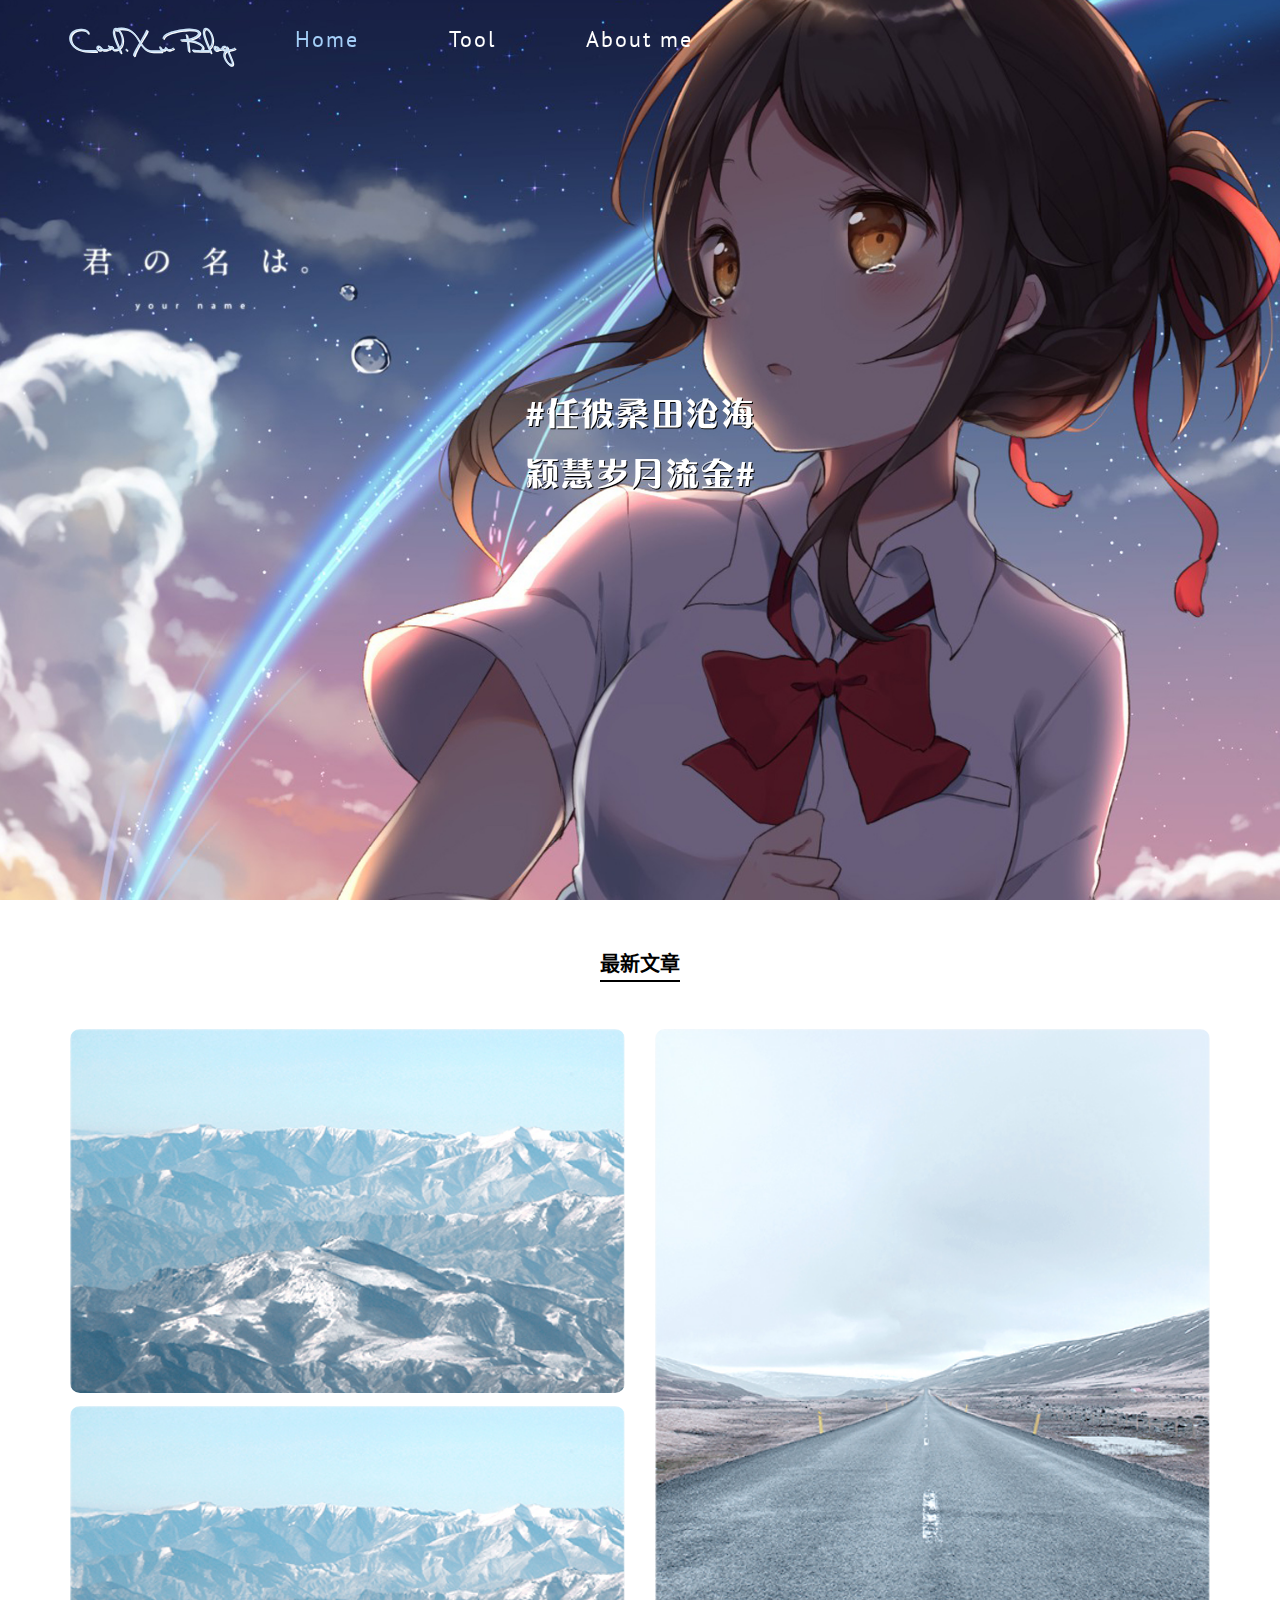
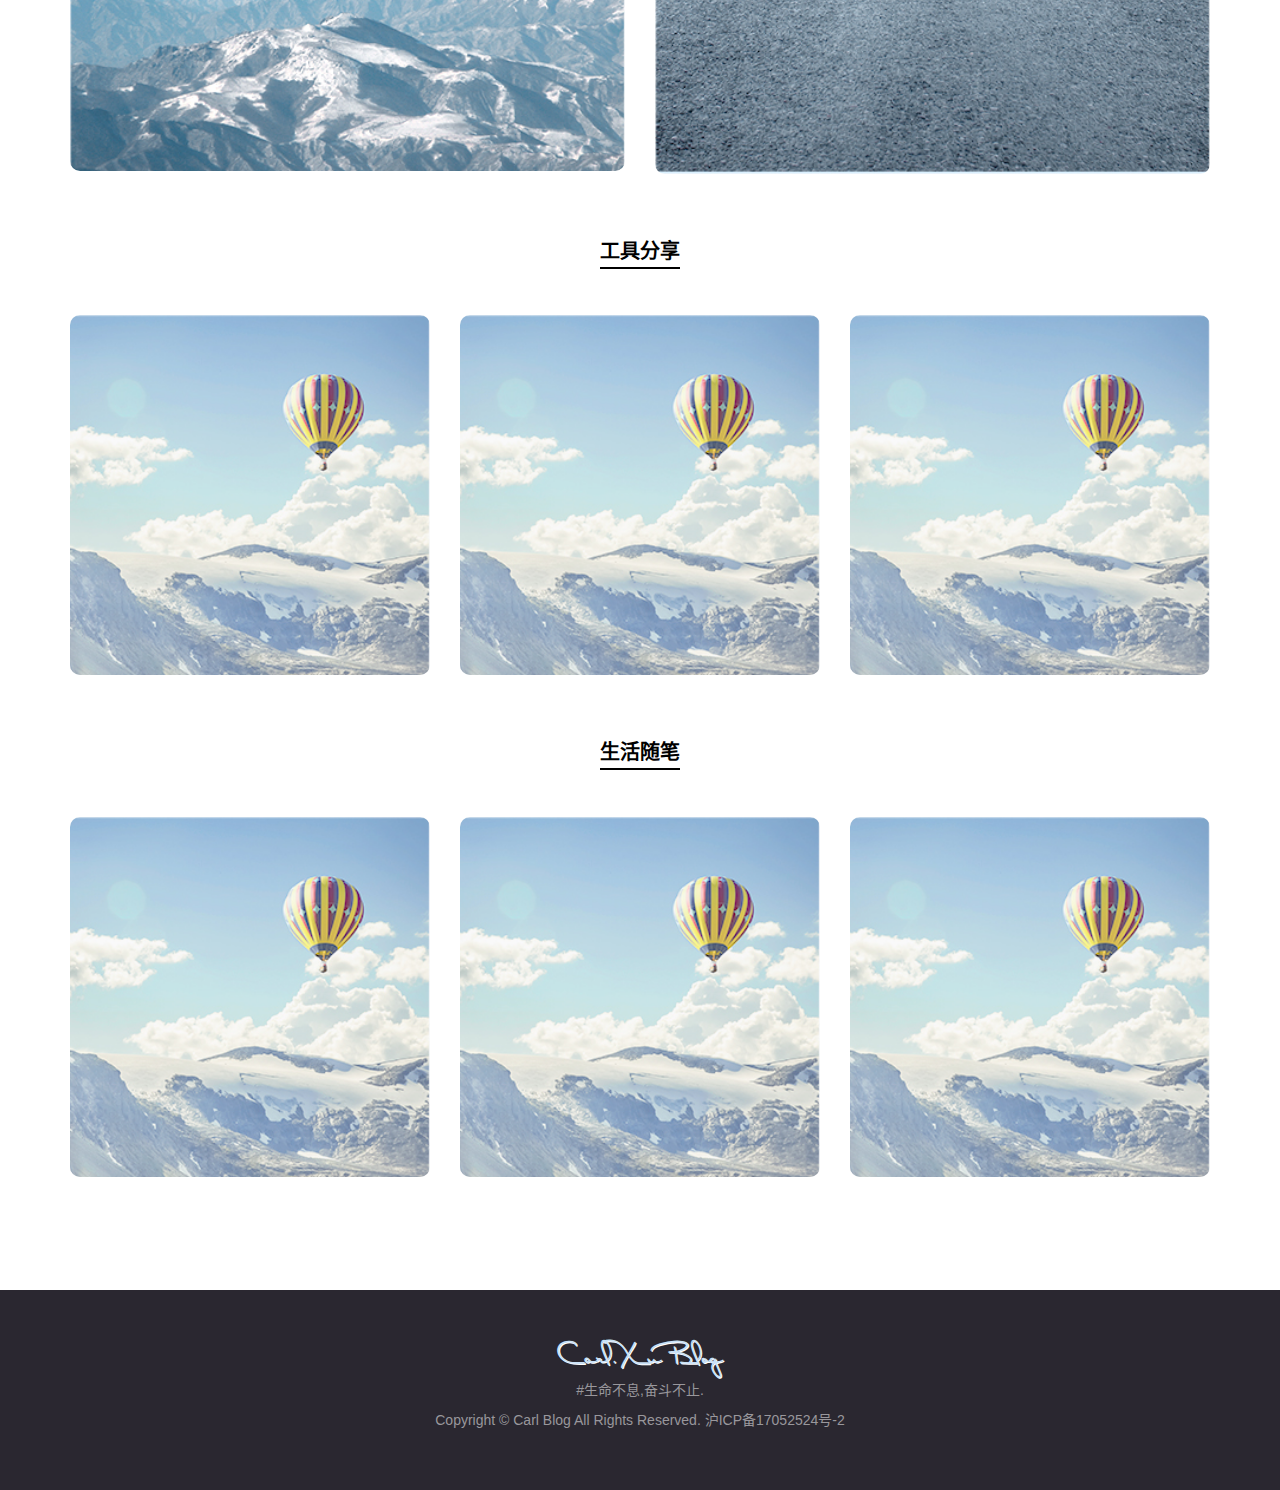
<file: index.html>
﻿<!DOCTYPE html>
<html lang="zh-cn">

<head>
    <meta charset="utf-8">
    <meta http-equiv="X-UA-Compatible" content="IE=edge">
    <meta name="viewport" content="width=device-width, initial-scale=1">
    <meta name="renderer" content="webkit">
    <meta name="keyword" content="carl,卡尔,许哲恒,博客,前端" />
    <meta name="description" content="Carl.Xu Blog">
    <title>Carl Blog | Web前端</title>
    <!-- <link href="/images/favicon.ico" rel="shortcut icon" /> -->
    <link href="css/reset.css" rel="stylesheet" />
    <link href="css/bootstrap.min.css" rel="stylesheet" />
    <link href="css/com.css" rel="stylesheet" />
    <script src="js/jquery-2.1.3.min.js"></script>
    <script src="js/bootstrap.min.js"></script>
    <script src="./js/com.js"></script>
    <!--[if lt IE 9]>
        <script src="js/html5shiv.min.js"></script>
        <script src="js/respond.min.js"></script>
    <![endif]-->
</head>

<body>
    <nav class="navbar navbar-default navbar-fixed-top">
        <div class="container">
            <div class="navbar-header">
                <button type="button" class="navbar-toggle collapsed" data-toggle="collapse" data-target="#bs-example-navbar-collapse-1"
                    aria-expanded="false">
                    <span class="sr-only">Toggle navigation</span>
                    <span class="icon-bar"></span>
                    <span class="icon-bar"></span>
                    <span class="icon-bar"></span>
                </button>
                <h1><a class="navbar-brand logo" href="javascript:void(0)">Carl.Xu Blog</a></h1>
            </div>
            <div class="collapse navbar-collapse" id="bs-example-navbar-collapse-1">
                <ul class="nav navbar-nav">
                    <li>
                        <a href="#" class="active" data-hover="首页">Home</a>
                    </li>
                    <li>
                        <a href="#" data-hover="工具">Tool</a>
                    </li>
                    <li>
                        <a href="#" data-hover="关于我">About me</a>
                    </li>
                </ul>
            </div>
        </div>
    </nav>
    <div class="banner">
        <ul>
            <li>
                <p>#任彼桑田沧海</p>
                <p>颖慧岁月流金#</p>
            </li>
        </ul>
    </div>
    <div class="container pic">
        <div class="title-general">
            <span>最新文章</span>
        </div>
        <div class="row">
            <div class="col-md-6 ">
                <div>
                    <img src="./img/temp.jpg" alt="" class="first-img">
                    <div class="cover"></div>
                </div>
                <div>
                    <img src="./img/temp.jpg" alt="">
                    <div class="cover"></div>
                </div>
            </div>
            <div class="col-md-6">
                <a href="#">
                    <div>
                        <img src="./img/temp2.jpg" alt="">
                        <div class="cover">
                            <div class="cover-title">测试标题啊啊啊啊啊啊啊啊啊</div>
                            <p>后台打算用node+mongodb后台打算用node+mongodb后台打算用node+mongodb后台打算用node+mongodb后台打算用node+mongodb后台打算用node+mongodb后台打算用node+mongodb后台打算用node+mongodb后台打算用node+mongodb后台打算用node+mongodb后台打算用node+mongodb后台打算用node+mongodb后台打算用node+mongodb后台打算用node+mongodb后台打算用node+mongodb后台打算用node+mongodb后台打算用node+mongodb后台打算用node+mongodb后台打算用node+mongodb后台打算用node+mongodb后台打算用node+mongodb</p>
                        </div>
                    </div>
                </a>
            </div>
        </div>
        <div class="title-general">
            <span>工具分享</span>
        </div>
        <div class="row">
            <div class="col-md-4">
                <div>
                    <img src="./img/temp3.jpg" alt="">
                    <div class="cover"></div>
                </div>
            </div>
            <div class="col-md-4">
                <div>
                    <img src="./img/temp3.jpg" alt="">
                    <div class="cover"></div>
                </div>
            </div>
            <div class="col-md-4">
                <div>
                    <img src="./img/temp3.jpg" alt="">
                    <div class="cover"></div>
                </div>
            </div>
        </div>
        <div class="title-general">
            <span>生活随笔</span>
        </div>
        <div class="row">
            <div class="col-md-4">
                <div>
                    <img src="./img/temp3.jpg" alt="">
                    <div class="cover"></div>
                </div>
            </div>
            <div class="col-md-4">
                <div>
                    <img src="./img/temp3.jpg" alt="">
                    <div class="cover"></div>
                </div>
            </div>
            <div class="col-md-4">
                <div>
                    <img src="./img/temp3.jpg" alt="">
                    <div class="cover"></div>
                </div>
            </div>
        </div>
    </div>

    <footer class="footer">
        <dl>
            <dt>Carl.Xu Blog</dt>
            <dd></dd>
        </dl>
        <p>#生命不息,奋斗不止.</p>
        <p>Copyright &copy; Carl Blog All Rights Reserved. 沪ICP备17052524号-2</p>
    </footer>
    <script>
        function _Size() {
            var winHeight = window.innerHeight;
            var winWeight = window.innerWidth;
            $(".banner").height(winHeight);
            $(".banner").width(winWeight);
        }
        var hueRotate = -100;
        $(window).load(function () {
            _Size();
            $(".banner p:odd").css({
                "transform": "translateX(0)",
                "opacity": 1,
            });
            $(".banner p:even").css({
                "transform": "translateX(0)",
                "opacity": 1,
            });
        }).resize(_Size);
        var hueRotate =0;
        addWheelEvent(document, function (e, d) {
            //兼容各大浏览器的scrollTop写法
            var _scrollTop = document.documentElement.scrollTop || window.pageYOffset || document.body.scrollTop;

            //变色
            // hueRotate+= d*1;
            // $(".banner").css("-webkit-filter","hue-rotate("+hueRotate+"deg)");
            console.log(d,d*10);
            if (_scrollTop > 20) {
                $(".navbar").fadeOut(250);
            } else {
                $(".navbar").fadeIn(250);
            }
        });
        //vue
    </script>
</body>

</html>
</file>
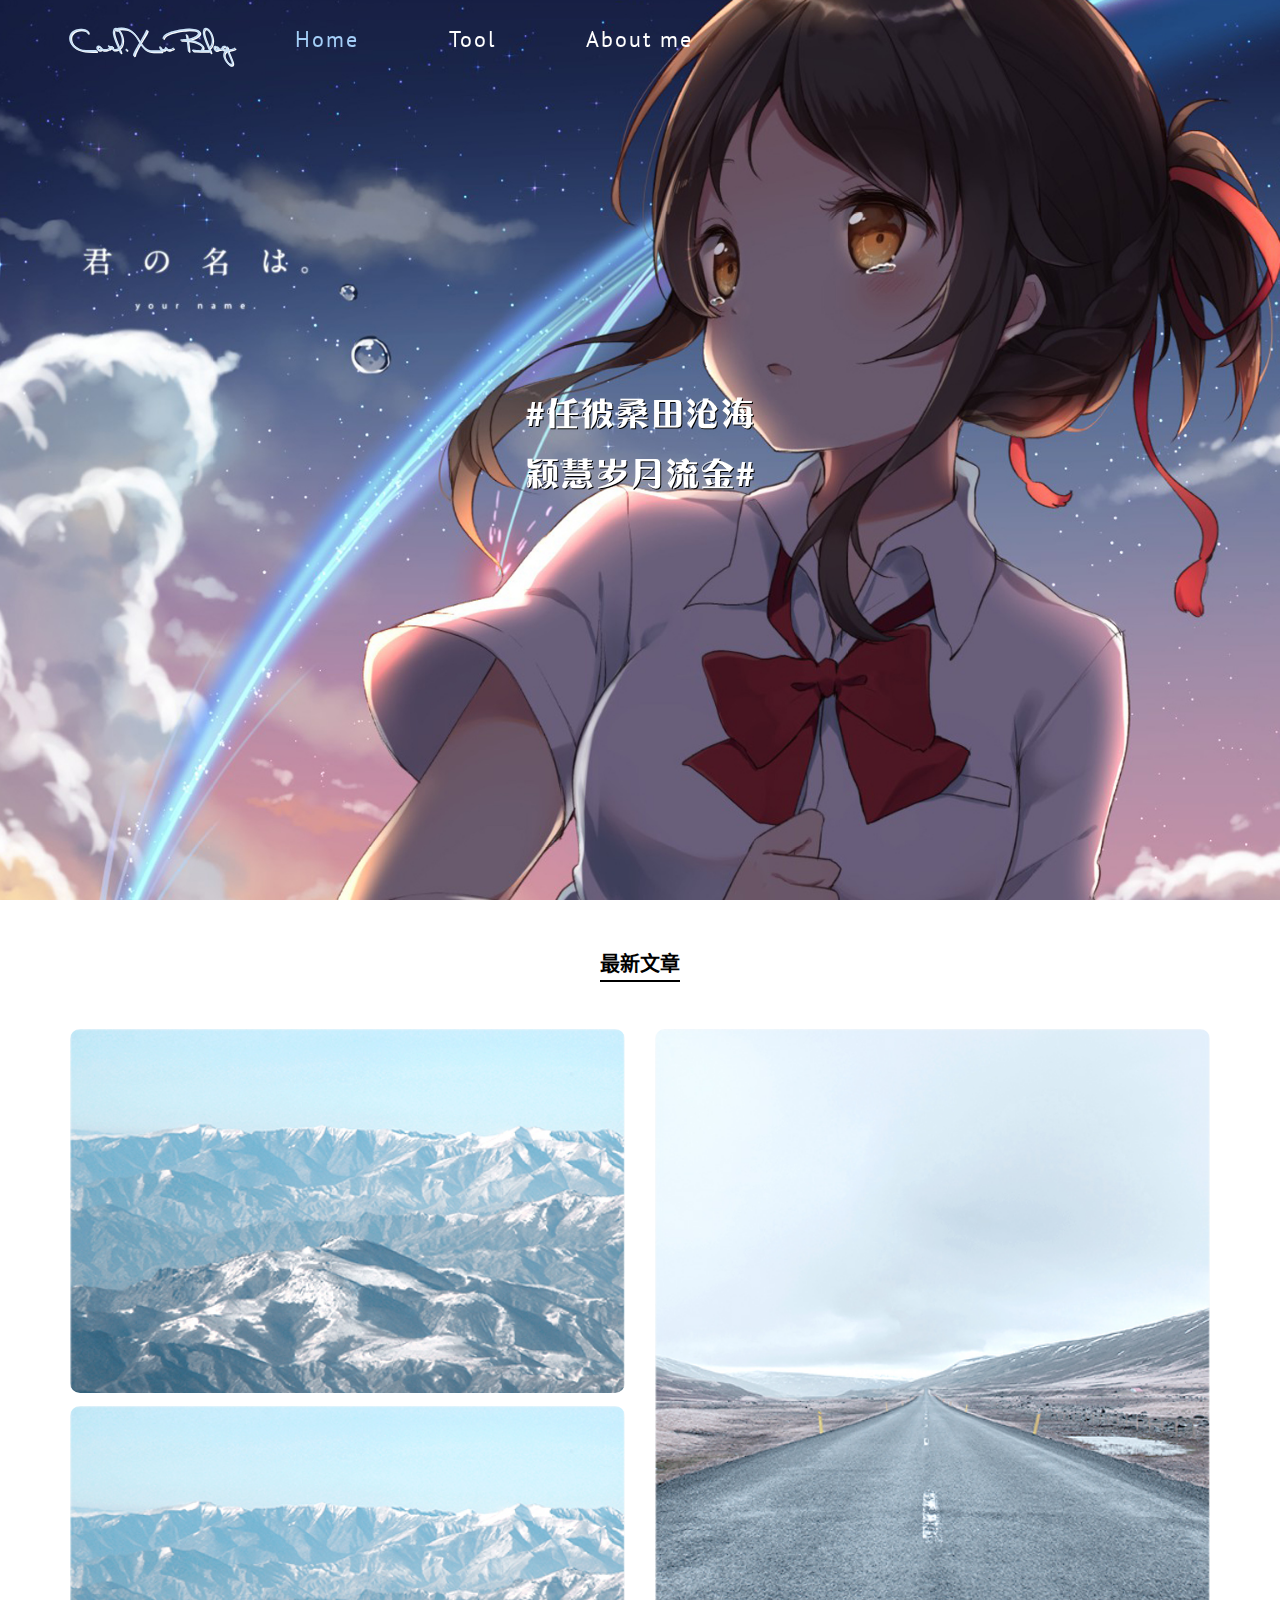
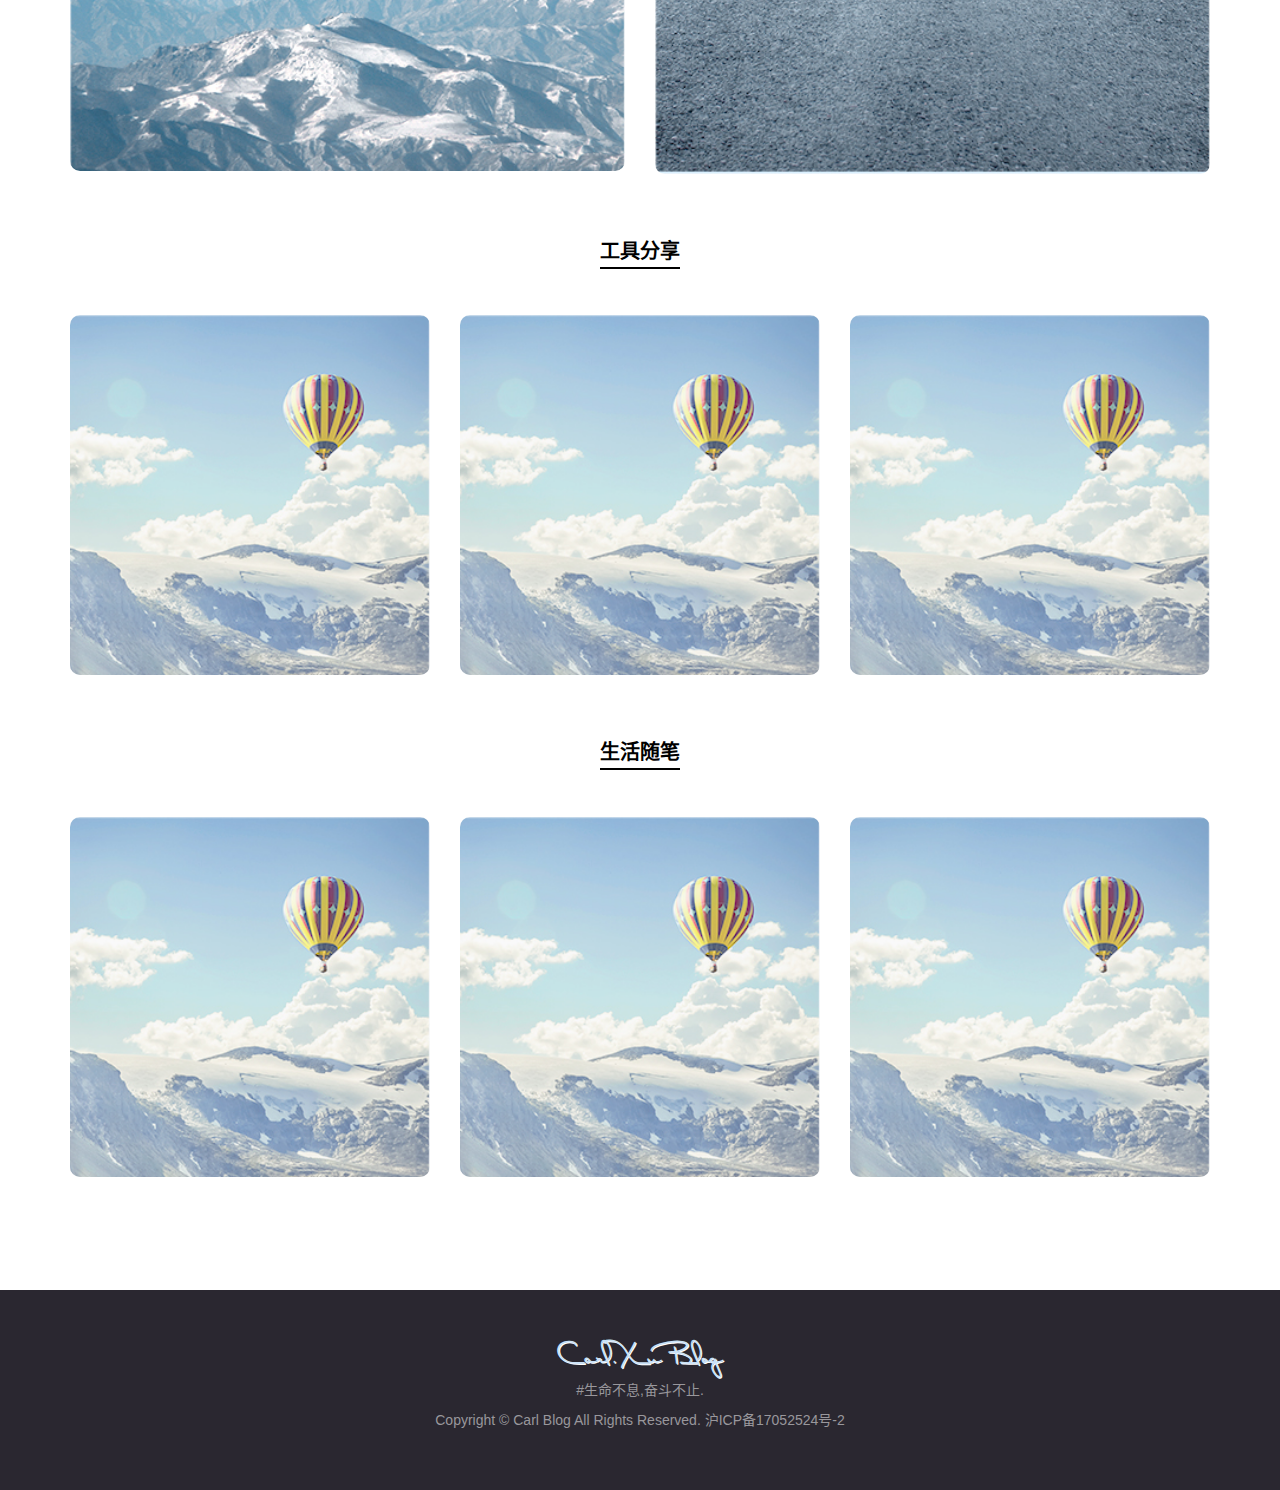
<file: html/index.html>
﻿<!DOCTYPE html>
<html lang="zh-cn">

<head>
    <meta charset="utf-8">
    <meta http-equiv="X-UA-Compatible" content="IE=edge">
    <meta name="viewport" content="width=device-width, initial-scale=1">
    <meta name="renderer" content="webkit">
    <meta name="keyword" content="carl,卡尔,许哲恒,博客,前端" />
    <meta name="description" content="Carl.Xu Blog">
    <title>Carl Blog | Web前端</title>
    <!-- <link href="/images/favicon.ico" rel="shortcut icon" /> -->
    <link href="../css/reset.css" rel="stylesheet" />
    <link href="../css/bootstrap.min.css" rel="stylesheet" />
    <link href="../css/com.css" rel="stylesheet" />
    <script src="../js/jquery-2.1.3.min.js"></script>
    <script src="../js/bootstrap.min.js"></script>
    <script src="../js/com.js"></script>
    <!-- <style id="myStyle"></style> -->
    <!--[if lt IE 9]>
        <script src="js/html5shiv.min.js"></script>
        <script src="js/respond.min.js"></script>
    <![endif]-->
</head>

<body>
    <nav class="navbar navbar-default navbar-fixed-top">
        <div class="container">
            <div class="navbar-header">
                <button type="button" class="navbar-toggle collapsed" data-toggle="collapse" data-target="#bs-example-navbar-collapse-1"
                    aria-expanded="false">
                    <span class="sr-only">Toggle navigation</span>
                    <span class="icon-bar"></span>
                    <span class="icon-bar"></span>
                    <span class="icon-bar"></span>
                </button>
                <h1>
                    <a class="navbar-brand logo" href="javascript:void(0)">Carl.Xu Blog</a>
                </h1>
            </div>
            <div class="collapse navbar-collapse" id="bs-example-navbar-collapse-1">
                <ul class="nav navbar-nav">
                    <li>
                        <a href="#" class="active" data-hover="首页">Home</a>
                    </li>
                    <li>
                        <a href="#" data-hover="工具">Tool</a>
                    </li>
                    <li>
                        <a href="#" data-hover="关于我">About me</a>
                    </li>
                </ul>
            </div>
        </div>
    </nav>
    <div class="banner">
        <ul>
            <li>
                <p>#任彼桑田沧海</p>
                <p>颖慧岁月流金#</p>
            </li>
        </ul>
    </div>
    <div class="container pic">
        <div class="title-general">
            <span>最新文章</span>
        </div>
        <div class="row">
            <div class="col-md-6 ">
                <div>
                    <img src="../img/temp.jpg" alt="" class="first-img">
                    <div class="cover"></div>
                </div>
                <div>
                    <img src="../img/temp.jpg" alt="">
                    <div class="cover"></div>
                </div>
            </div>
            <div class="col-md-6">
                <a href="javascript:void(0)">
                    <div>
                        <img src="../img/temp2.jpg" alt="">
                        <div class="cover">
                            <div class="cover-title">测试标题啊啊啊啊啊啊啊啊啊</div>
                            <p>后台打算用node+mongodb后台打算用node+mongodb后台打算用node+mongodb后台打算用node+mongodb后台打算用node+mongodb后台打算用node+mongodb后台打算用node+mongodb后台打算用node+mongodb后台打算用node+mongodb后台打算用node+mongodb后台打算用node+mongodb后台打算用node+mongodb后台打算用node+mongodb后台打算用node+mongodb后台打算用node+mongodb后台打算用node+mongodb后台打算用node+mongodb后台打算用node+mongodb后台打算用node+mongodb后台打算用node+mongodb后台打算用node+mongodb</p>
                        </div>
                    </div>
                </a>
            </div>
        </div>
        <div class="title-general">
            <span>工具分享</span>
        </div>
        <div class="row">
            <div class="col-md-4">
                <div>
                    <img src="../img/temp3.jpg" alt="">
                    <div class="cover"></div>
                </div>
            </div>
            <div class="col-md-4">
                <div>
                    <img src="../img/temp3.jpg" alt="">
                    <div class="cover"></div>
                </div>
            </div>
            <div class="col-md-4">
                <div>
                    <img src="../img/temp3.jpg" alt="">
                    <div class="cover"></div>
                </div>
            </div>
        </div>
        <div class="title-general">
            <span>生活随笔</span>
        </div>
        <div class="row">
            <div class="col-md-4">
                <div>
                    <img src="../img/temp3.jpg" alt="">
                    <div class="cover"></div>
                </div>
            </div>
            <div class="col-md-4">
                <div>
                    <img src="../img/temp3.jpg" alt="">
                    <div class="cover"></div>
                </div>
            </div>
            <div class="col-md-4">
                <div>
                    <img src="../img/temp3.jpg" alt="">
                    <div class="cover"></div>
                </div>
            </div>
        </div>
    </div>

    <footer class="footer">
        <dl>
            <dt>Carl.Xu Blog</dt>
            <dd></dd>
        </dl>
        <p>#生命不息,奋斗不止.</p>
        <p>Copyright &copy; Carl Blog All Rights Reserved. 沪ICP备17052524号-2</p>
    </footer>
    <script>
        //动态获取浏览器宽高
        var winWeight,winHeight;
        var bannerNum = 20;
        function _Size() {
            winHeight = window.innerHeight;
            winWeight = window.innerWidth;
            $(".banner p:odd, .banner p:even").css({"transform": "translateX(0)","opacity": 1,});
            // bannerHover();
        }
        $(window).load(function () {
            _Size();
        }).resize(_Size);


        //鼠标滚轮事件
        addWheelEvent(document, function (e, d) {
            //兼容各大浏览器的scrollTop写法
            var _scrollTop = document.documentElement.scrollTop || window.pageYOffset || document.body.scrollTop;
            if (_scrollTop > 20) {
                $(".navbar").fadeOut(250);
            } else {
                $(".navbar").fadeIn(250);
            }
        });
        //banner鼠标hover动画
        // function bannerHover(size){
        //     $(".banner>div").remove();
        //     for (let i = 0; i < bannerNum; i++) {
        //         var str = `<div style='background-position-x:${-i*(winWeight/bannerNum)}px;'></div>`;
        //         $(".banner").append(str);
        //     }
        //     $(".banner>div").width(winWeight/bannerNum+"px");
        // }

        //vue
        
    </script>
</body>

</html>
</file>
<file: css/com.css>
﻿body{ position: absolute; left: 0; top: 0; bottom: 0; width: 100%; height: 100%; -webkit-overflow-scrolling: touch; transform-style: preserve-3d; }
.navbar { background:transparent; border: none;}
.navbar-brand {  height: auto; line-height: initial; font-family: YW; padding: 23px 15px; font-size: 28px; color: #c9e1f7 !important; font-weight: bold; text-shadow: 1px 1px #FFF; user-select: none;}
.navbar-nav li { display: inline-block;  margin: 0 15px;text-transform: unset; letter-spacing: 2px; }
.navbar-header h1 { float: left; margin: 0;}
.navbar-nav li a { display: block; padding: 30px; color: #FFF !important; font-size: 22px; font-family:PTSans; text-decoration: none; transition: transform 0.5s ease 0s; transform-origin: top; transform-style: preserve-3d;}
.navbar-nav li:hover a { background: #fff; color: #a4cff8 !important; transform: rotateX(90deg) translateY(-20px); cursor: pointer; }
.navbar-nav li a.active { color: #a4cff8 !important;  }
.navbar-nav li a::after { position: absolute; top: 100%; left: 0px; width: 100%; text-align: center; line-height: 80px; background: none repeat scroll 0% 0% #a4cff8; color: #FFF; content: attr(data-hover); transform: rotateX(-90deg); transform-origin: top;  }
.banner { position: relative; width: 100%; height: 100%; background: url("../img/banner4.jpg") no-repeat center center; /*animation: bannerImg 20s 0s ease-in-out infinite;*/ background-attachment: fixed; will-change: transform; background-size: cover;}
/* banner轮播动画 */
/* @keyframes bannerImg {
    0% { background-image: url("../img/banner4.jpg");}
    10% { background-image: url("../img/banner5.jpg");}
    20% { background-image: url("../img/banner7.jpg");}
    30% { background-image: url("../img/banner8.jpg");}
    40% { background-image: url("../img/banner9.jpg");}
    50% { background-image: url("../img/banner12.jpg");}
    60% { background-image: url("../img/banner14.jpg");}
    70% { background-image: url("../img/banner15.jpg");}
    80% { background-image: url("../img/banner4.jpg");}
    90% { background-image: url("../img/banner4.jpg");}
    100% { background-image: url("../img/banner4.jpg");}
} */
/* .banner::before { display: block; contain: "123";} */
/* .banner>div { float: left; text-align: center; color: #FFF; background-color: #000;} */
/* .banner div { float: left; width: 50px; height: 50px;} */
.banner ul { position: absolute; left: 50%; top: 50%; margin: 0; transform: translate(-50%,-50%); font-size: 35px; color: #FFF;}
.banner ul li p { transition: all 1s ease-out; text-shadow: 1px 1px #000; font-family: unset; font-family: fzchyj; will-change: transform; -webkit-transform: translate3d(0,0,0); -moz-transform: translate3d(0,0,0); -ms-transform: translate3d(0,0,0); transform: translate3d(0,0,0); }

.banner ul li p:nth-child(odd) { opacity: 0; transform: translateX(-100%);}
.banner ul li p:nth-child(even) { opacity: 0; transform: translateX(100%);}
/* 通用文章标题 */
.title-general { margin:50px; text-align: center; font-weight: bold; color: #000; font-size: 20px;}
.title-general span { border-bottom: 2px solid #000; padding-bottom: 5px;}
/* 文章hover效果 */
.row div { position: relative; border-radius: 10px; cursor: pointer;}
.row div div:hover .cover { opacity: 1;}
.row div .cover { opacity: 0; position: absolute; left: 0; top: 0; width: 100%; height: 100%; background: rgba(0, 0, 0, .5);  transition: all 1s ease; overflow: hidden; }
.col-1 { padding: 10px;}
.row .cover-title { width: 100%; padding: 50px 0;color: #FFF; font-weight: bold; font-size: 25px; line-height: 30px; text-align: center;}
.row .cover p {  padding: 50px ;text-align: justify; margin: 0; color: #FFF; font-size: 18px; }


.pic img { display: block; width: 100%; border-radius: 10px;}
.pic div img:first-child { margin-bottom: 13px;}
/* 页尾 */
.footer { padding-top: 50px; padding-bottom: 50px; margin-top: 100px; color: #99979c; text-align: center; background-color: #2a2730;}
.footer dl { margin-bottom: 0;}
.footer dl dt{ display: inline-block; margin-bottom: 0; font-size: 28px; text-align: left; color: #c9e1f7 !important; font-family: YW; font-weight: bold; text-shadow: 1px 1px #FFF; user-select: none;}
</file>
